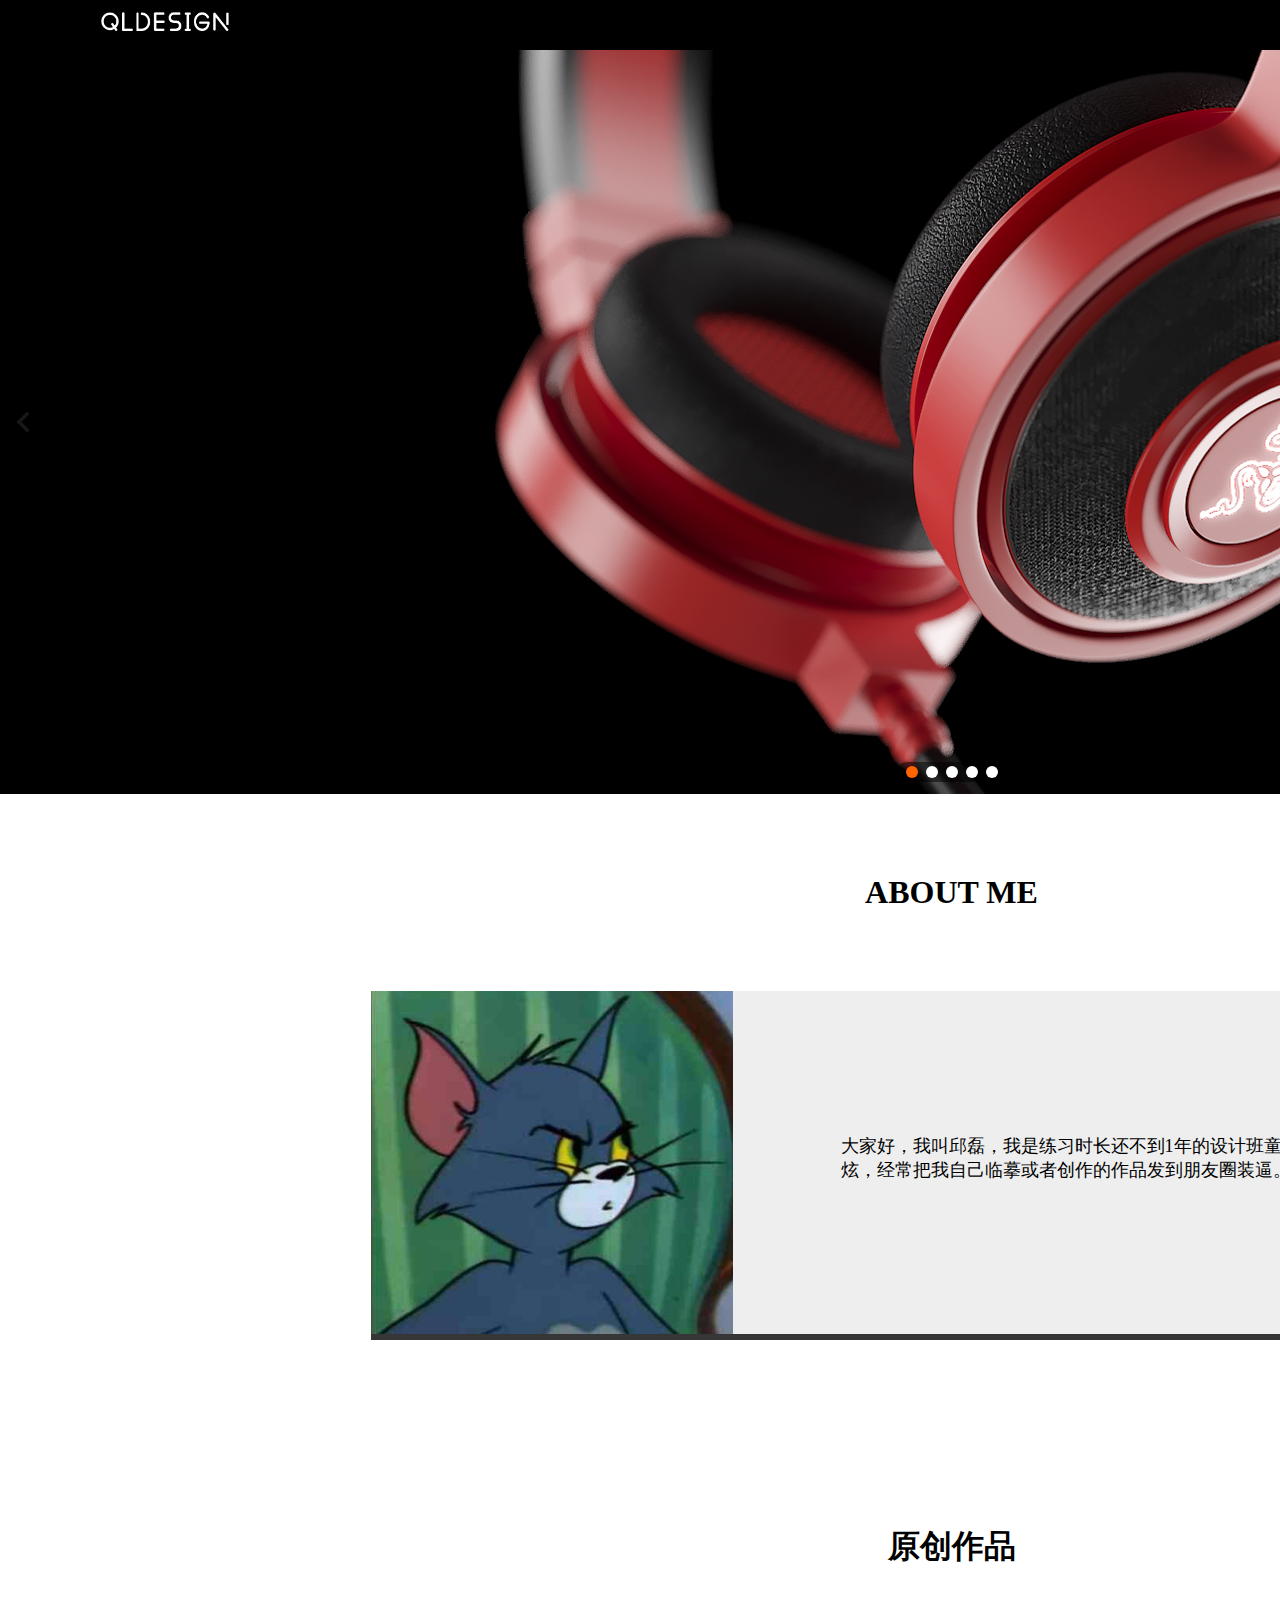
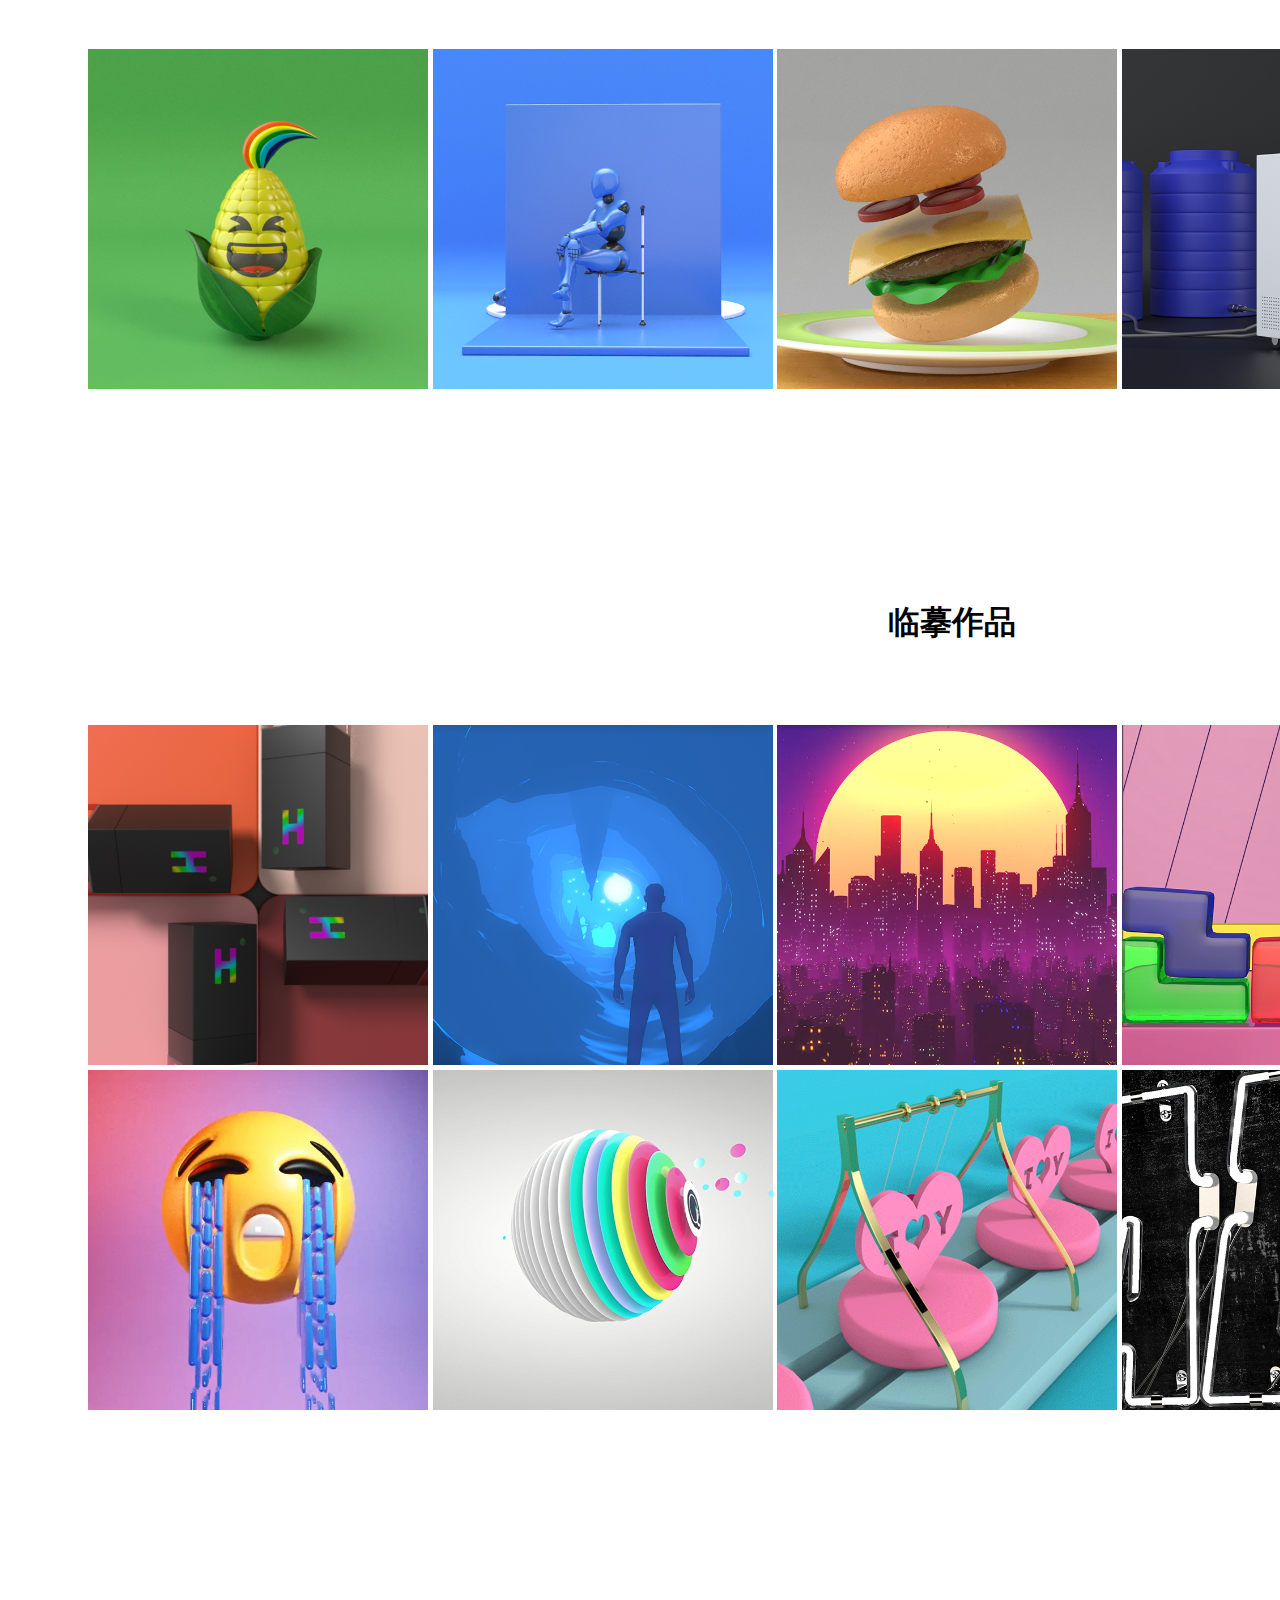
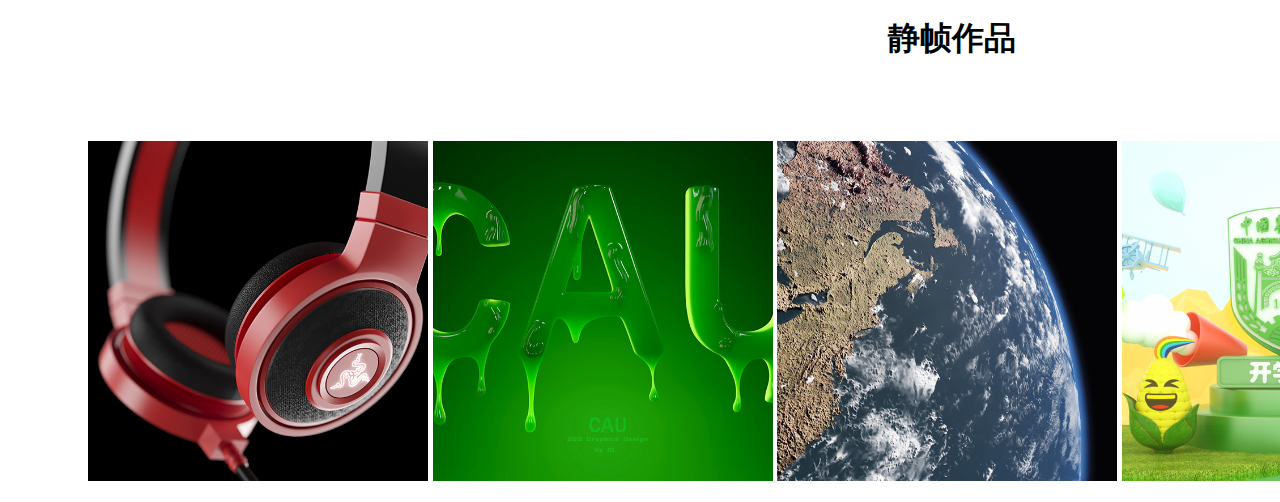
<file: ABOUT/About.html>
<!doctype html>
<html>
<head>
<meta charset="utf-8">
<title>关于我</title>
	
	<link rel="stylesheet" href="css/slide.css">
    <script src="js/jquery.min.js"></script>
    <script src="js/slide.js"></script>
	<style>
        .ck-slide {
            width:1903px;
            height:744px;
        }
        .ck-slide ul.ck-slide-wrapper {
            height:744px;
        }
    </style>
</head>
	<link rel="stylesheet" href="css/CSS.css">
<body>
	
<div class="navBJ">
	<ul class="nav">
		<li><img src="../image/LOGO.png" width="128"></li>
		<li><a href="../index.html" >MAIN</a></li>
		<li><a href="About.html">ABOUT</a></li>
		<li><a href="../CONTACT/contact.html">CONTACT</a></li>
	</ul>
</div>
	
<div class="banner">
	<div class="ck-slide">
        <ul class="ck-slide-wrapper">
            <li>
                <a href=""><img src="../image/banner1.jpg" alt="" style="display: block;width:1903px;"></a>
            </li>
            <li style="display:none">
                <a href=""><img src="../image/banner2.jpg" alt="" style="width:1903px;"></a>
            </li>
            <li style="display:none">
                <a href="javascript:"><img src="../image/banner3.jpg" alt="" style="width:1903px;"></a>
            </li>
            <li style="display:none">
                <a href="javascript:"><img src="../image/banner4.jpg" alt="" style="width:1903px;"></a>
            </li>
            <li style="display:none">
                <a href="javascript:"><img src="../image/banner5.jpg" alt="" style="width:1903px;"></a>
            </li>
        </ul>
        <a href="javascript:" class="ctrl-slide ck-prev">上一张</a>
        <a href="javascript:" class="ctrl-slide ck-next">下一张</a>
        <div class="ck-slidebox">
            <div class="slideWrap">
                <ul class="dot-wrap">
                    <li class="current"><em>1</em></li>
                    <li><em>2</em></li>
                    <li><em>3</em></li>
                    <li><em>4</em></li>
                    <li><em>5</em></li>
                </ul>
            </div>
        </div>
    </div>
</div>
	
<div class="tittle">ABOUT ME</div>
	
<div class="aboutme">
	<div class="about">
		<div class="img"><img src="../image/man.png" alt=""></div>
		<div class="introduction">
			<p>大家好，我叫邱磊，我是练习时长还不到1年的设计班童鞋，喜欢酷喜欢炫，经常把我自己临摹或者创作的作品发到朋友圈装逼。</p>
			</br></br></br>
			<a href="../WORK2/work2.html"><p2>点击查看更多</p2></a>
		</div>
	</div>
</div>
	
<div class="show">
	<div class="tittle">原创作品</div>
	<div class="video">
		<a href="../image/bang.gif" target="_blank"><img src="../image/bangbang.jpg" width="340px" height="340px" alt=""></a>
		<a href="../image/x264.mp4" target="_blank"><img src="../image/hand.png" width="340px" height="340px" alt=""></a>
		<a href="../WORK/work.html" target="_blank"><img src="../image/hamburger.png" width="340px" height="340px" alt=""></a>
		<a href="../image/water.mp4" target="_blank"><img src="../image/water.jpg" width="340px" height="340px" alt=""></a>
		<a href="../image/ice.mp4" target="_blank"><img src="../image/ice.jpg" width="340px" height="340px" alt=""></a>
	</div>
</div>	
	
<div class="show2">
	<div class="tittle">临摹作品</div>
	<div class="video2">
		<a href="../image/Hydraink.mp4" target="_blank"><img src="../image/kouhong.jpg" width="340px" height="340px" alt=""></a>
		<a href="../image/blue.mp4" target="_blank"><img src="../image/blue.jpg" width="340px" height="340px" alt=""></a>
		<a href="../image/moon.gif" target="_blank"><img src="../image/moon.jpg" width="340px" height="340px" alt=""></a>
		<a href="../image/box.mp4" target="_blank"><img src="../image/box.jpg" width="340px" height="340px" alt=""></a>
		<a href="../image/shoe.gif" target="_blank"><img src="../image/shoe.jpg" width="340px" height="340px" alt=""></a>
			
		<a href="../image/cry.gif" target="_blank"><img src="../image/cry.jpg" width="340px" height="340px" alt=""></a>
		<a href="../image/ball.mp4" target="_blank"><img src="../image/ball.jpg" width="340px" height="340px" alt=""></a>
		<a href="../image/love.gif" target="_blank"><img src="../image/love.jpg" width="340px" height="340px" alt=""></a>
		<a href="../image/healthy.mp4" target="_blank"><img src="../image/healthy.jpg" width="340px" height="340px" alt=""></a>
		<a href="../image/virus.mp4" target="_blank"><img src="../image/virus.jpg" width="340px" height="340px" alt=""></a>
	</div>
</div>
	
<div class="show3">
	<div class="tittle">静帧作品</div>
	<div class="video3">
		<a href="../image/ear.png" target="_blank"><img src="../image/ear.jpg" width="340px" height="340px" alt=""></a>
		<a href="../image/CAU.jpg" target="_blank"><img src="../image/CAU2.jpg" width="340px" height="340px" alt=""></a>
		<a href="../image/earth.png" target="_blank"><img src="../image/earth.jpg" width="340px" height="340px" alt=""></a>
		<a href="../image/CAULOGO.png" target="_blank"><img src="../image/CAULOGO.jpg" width="340px" height="340px" alt=""></a>
		<a href="../image/car.jpg" target="_blank"><img src="../image/car2.jpg" width="340px" height="340px" alt=""></a>
	</div>
</div>	
			
			<script>
        $('.ck-slide').ckSlide({
            autoPlay:true
            /*dir:"x"*/
        });
    </script>
			
			
</body>
</html>
</file>
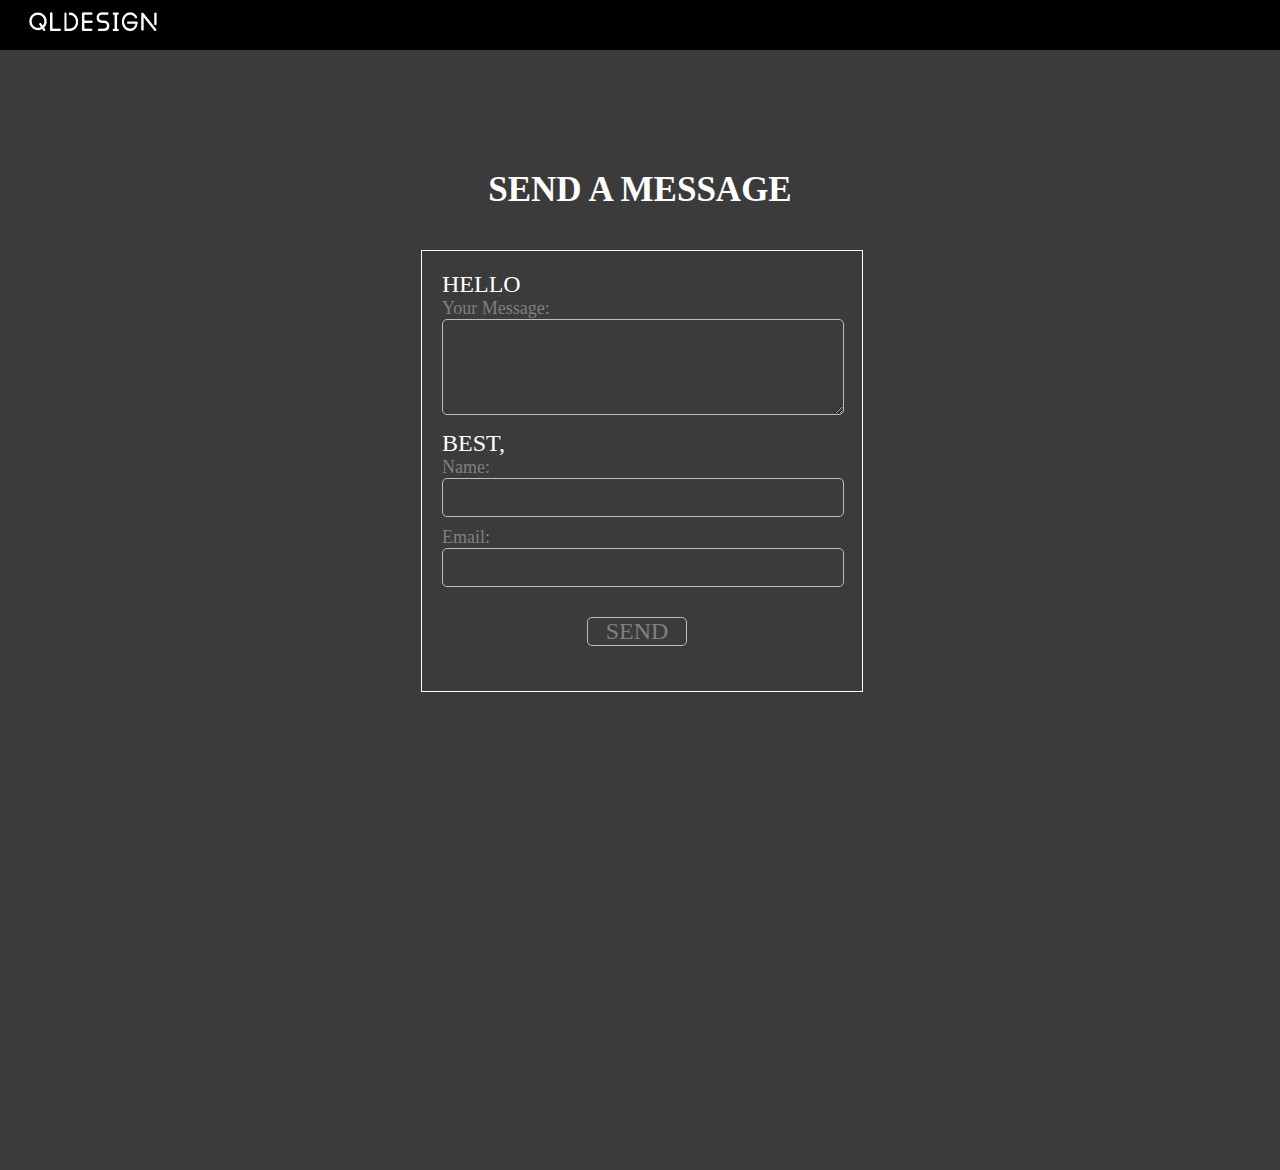
<file: CONNECT/connect.html>
<!DOCTYPE html>
<html lang="Zh-CN">
<head>
	<meta charset="utf-8">
    <title>13-SendMessage</title>
    <link rel="stylesheet" href="connect.css">
  </head>
  <body>
	  
	<div class="navBJ">
	<ul class="nav">
		<li><img src="../image/LOGO.png" width="128"></li>
		<li><a href="../index.html" >MAIN</a></li>
		<li><a href="../ABOUT/About.html">ABOUT</a></li>
		<li><a href="../CONNECT/connect.html">CONNECT</a></li>
	</ul>
	</div>
	  
	<div id="wrap">
		<h1>SEND A MESSAGE</h1>
		<br><br><br>
		<div id="form-wrap">
			<form>
				<p>HELLO</p>
				<label for="email">Your Message:</label>
				<textarea name="message" id="message" value="Your Message"></textarea>
				
				<p>BEST,</p>
				<label for="name">Name:</label>
				<input type="text" name="name" value="" id="name" />
				
				<label for="email">Email:</label>
				<input type="text" name="email" value="" id="email" />
				
				<input type="submit" name="submit" value="SEND" />
			</form>
		</div>
	</div>
  </body>
</html>
</file>
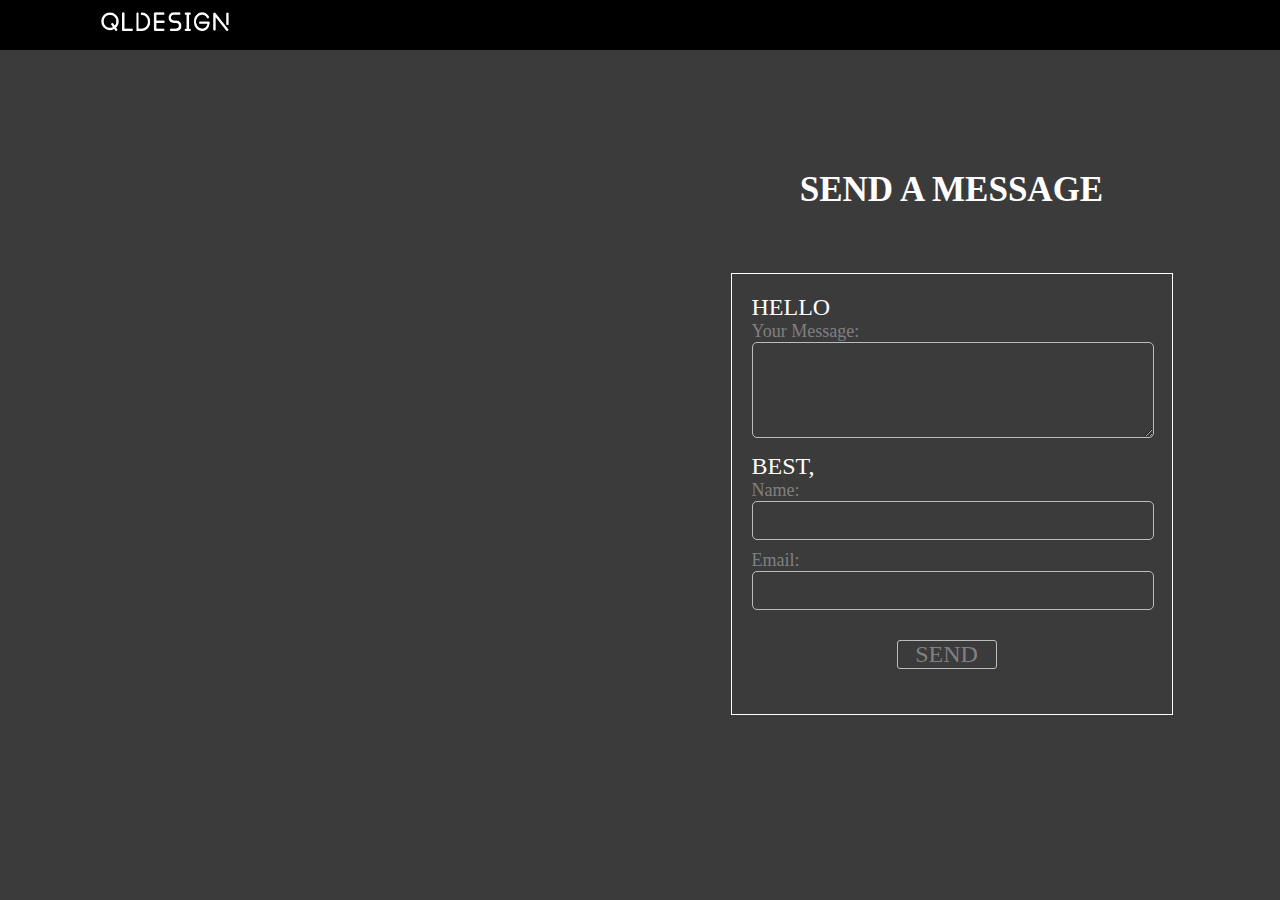
<file: CONTACT/contact.html>
<!DOCTYPE html>
<html lang="Zh-CN">
<head>
	<meta charset="utf-8">
    <title>联系我</title>
    <link rel="stylesheet" href="contact.css">
  </head>
  <body>
	  
	<div class="navBJ">
	<ul class="nav">
		<li><img src="../image/LOGO.png" width="128"></li>
		<li><a href="../index.html" >MAIN</a></li>
		<li><a href="../ABOUT/About.html">ABOUT</a></li>
		<li><a href="../CONTACT/contact.html">CONTACT</a></li>
	</ul>
	</div>
	  
		<div class="title"><h1>SEND A MESSAGE</h1></div>
		<br><br><br>
		<div id="form-wrap">
			<form>
				<p>HELLO</p>
				<label for="email">Your Message:</label>
				<textarea name="message" id="message" value="Your Message"></textarea>
				
				<p>BEST,</p>
				<label for="name">Name:</label>
				<input type="text" name="name" value="" id="name" />
				
				<label for="email">Email:</label>
				<input type="text" name="email" value="" id="email" />
				
				<input type="submit" name="submit" value="SEND" />
			</form>
		</div>
  </body>
</html>
</file>
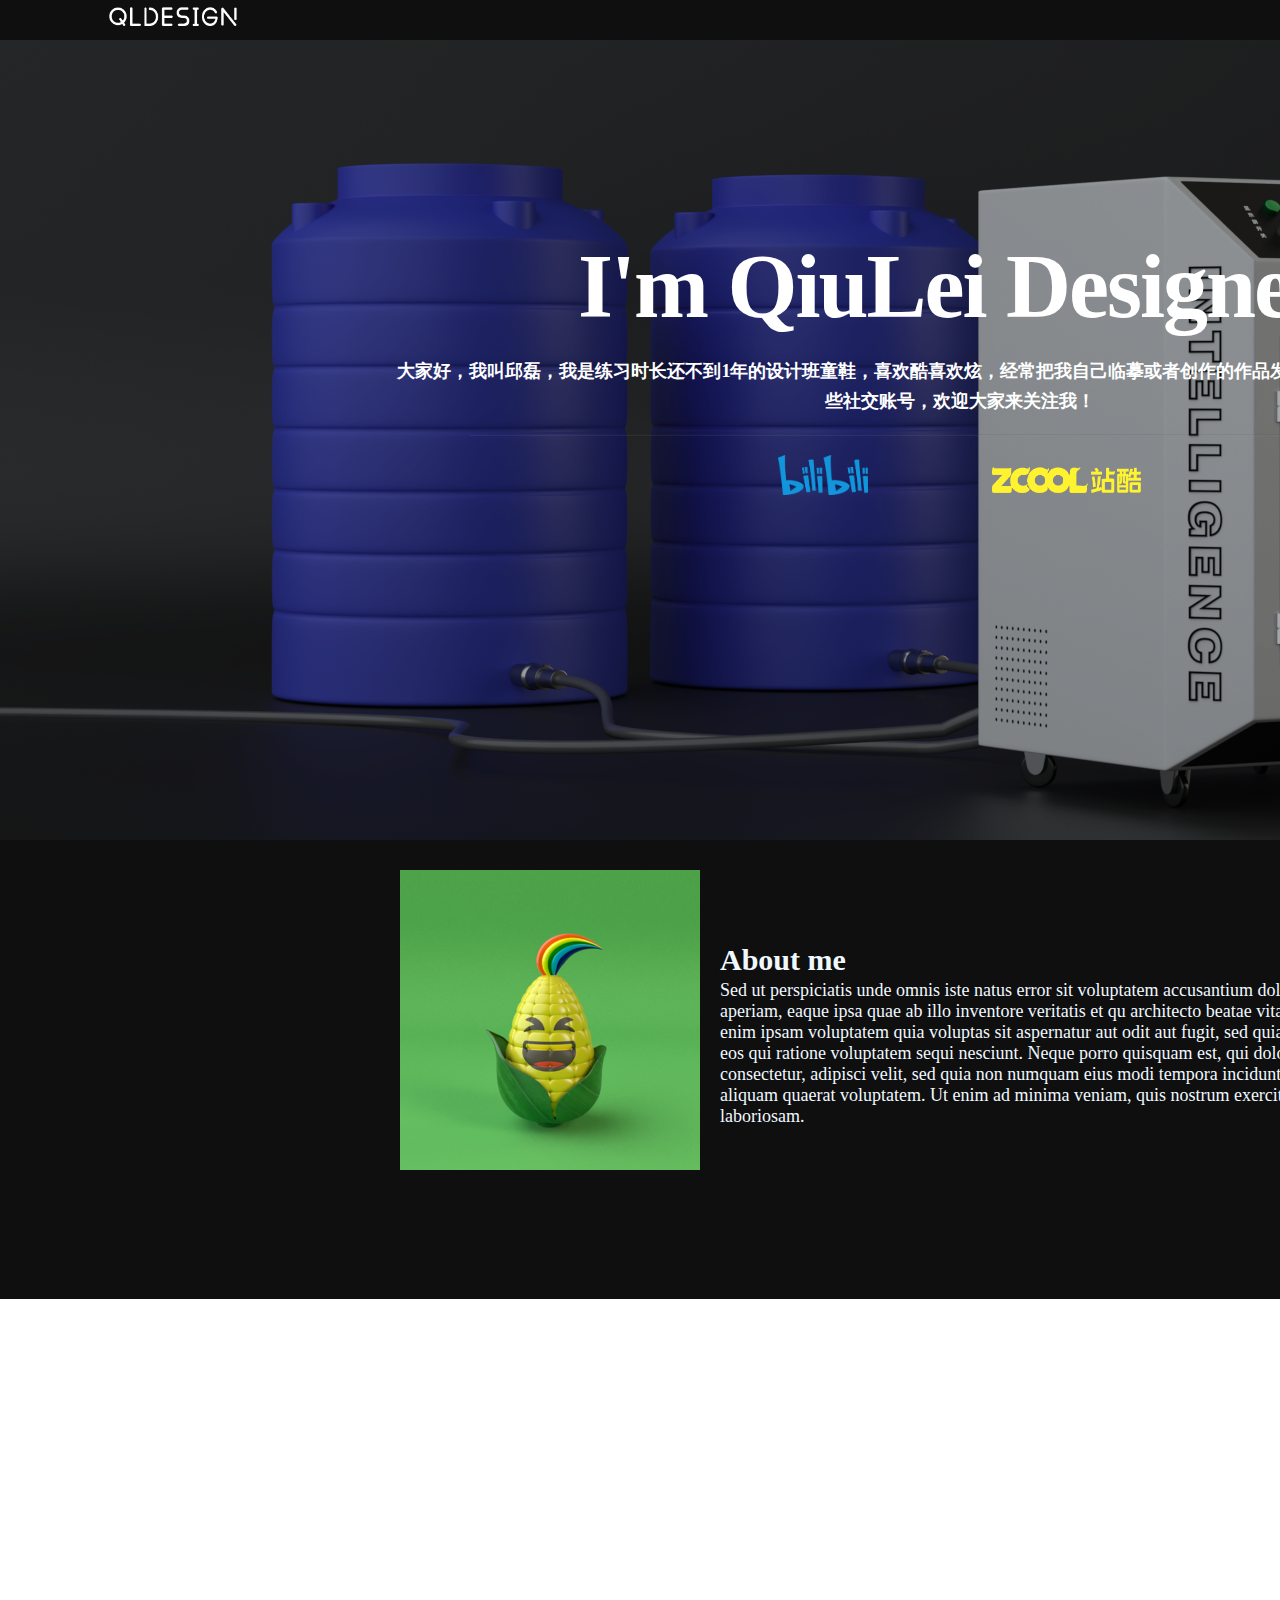
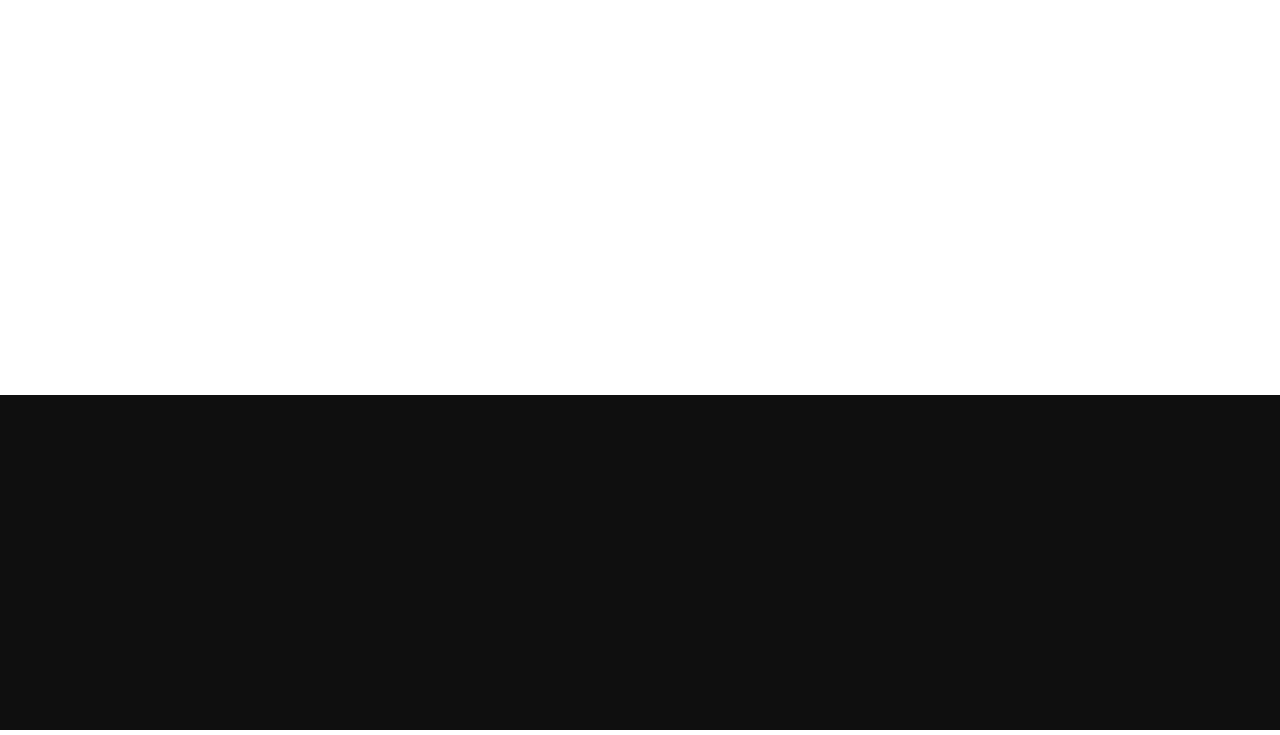
<file: WORK2/work2.html>
<!doctype html>
<html>
<head>
<meta charset="utf-8">
<title>work2</title>
<link rel="stylesheet" href="work2.css">
</head>

<body>
	
<!-- nav开始 -->
<div class="navBJ">
	<ul class="nav">
		<li><img src="../image/LOGO.png" width="128"></li>
		<li><a href="../index.html" >MAIN</a></li>
		<li><a href="../ABOUT/About.html">ABOUT</a></li>
		<li><a href="../CONTACT/contact.html">CONTACT</a></li>
	</ul>
</div>
<!-- nav结束 -->
<div id="header">
	<div class="row banner">
         <div class="banner-text">
            <h1 class="responsive-headline">I'm QiuLei Designer.</h1>
           <h3>大家好，我叫邱磊，我是练习时长还不到1年的设计班童鞋，喜欢酷喜欢炫，经常把我自己临摹或者创作的作品发到朋友圈装逼。下面是我的一些社交账号，欢迎大家来关注我！</h3>
            <hr />
            <ul class="social">
               <li><a href="https://space.bilibili.com/351262457"><img src="../image/BILIBILI_LOGO.png" width="20%" height="20%" alt=""></a></li>
               <li><a href="https://www.zcool.com.cn/u/20598032"><img src="../image/zcool.png" width="30%" height="30%" alt=""></a></li>
            </ul>
         </div>
      </div>
</div>
	
<div class="about">
	<div class="img"><img src="../image/bangbang.jpg" width="300px" alt=""></div>
  <div class="text">
		<h>About me</h>
	  <p>Sed ut perspiciatis unde omnis iste natus error sit voluptatem accusantium doloremque laudantium, totam rem aperiam, eaque ipsa quae ab illo inventore veritatis et qu architecto beatae vitae dicta sunt explicabo. Nemo enim ipsam voluptatem quia voluptas sit aspernatur aut odit aut fugit, sed quia consequuntur magni dolores eos qui ratione voluptatem sequi nesciunt. Neque porro quisquam est, qui dolorem ipsum quia dolor sit amet, consectetur, adipisci velit, sed quia non numquam eius modi tempora incidunt ut labore et dolore magnam aliquam quaerat voluptatem. Ut enim ad minima veniam, quis nostrum exercitationem ullam corporis suscipit laboriosam.</p>
	</div>
</div>
<div class="video">	
</div>
	
</body>
</html>
</file>
<file: ABOUT/css/slide.css>
.ck-slide ul {
    margin:0;
    padding:0;
    list-style-type:none;
}
.ck-slide {
    overflow:hidden;
    position:relative;
	
}
.ck-slide ul.ck-slide-wrapper {
    top:0;
    left:0;
    z-index:1;
    margin:0;
    padding:0;
    position:absolute;
}
.ck-slide ul.ck-slide-wrapper li {
    position:absolute;
}
.ck-slide .ck-ctrl {
    
}
.ck-slide .ck-prev,
.ck-slide .ck-next {
    top:50%;
    z-index:2;
    width:35px;
    height:70px;
    opacity:.15;
    background:red;
    margin-top:-35px;
    position:absolute;
    border-radius:3px;
    text-indent:-9999px;
    background-repeat:no-repeat;
    transition:opacity .2s linear 0s;
}
.ck-slide .ck-prev {
    left:5px;
    background:url( "../../image/arrow-left.png") #000 no-repeat center center;
}
.ck-slide .ck-next {
    right:5px;
    background:url( "../../image/arrow-right.png") #000 no-repeat center center;
}
.ck-slidebox {
    left:50%;
    z-index:30;
    position:absolute;
    bottom:12px;
}
.ck-slidebox ul {
    height:20px;
    padding:0 4px;
    background:rgba(0,0,0,0.5);
    border-radius:8px;
}
.ck-slidebox ul li {
    float:left;
    height:12px;
    margin:4px 4px;
}
.ck-slidebox ul li em {
    width:12px;
    height:12px;
    cursor:pointer;
    background:#fff;
    border-radius:100%;
    text-indent:-9999px;
    display:block;
}
.ck-slidebox ul li.current em {
    background:#FE6500;
}
.ck-slidebox ul li em:hover {
    background:#FE6500;
}
.ck-slidebox .dot-wrap {
    
}
.ck-slidebox .slideWrap{
}
</file>
<file: ABOUT/css/CSS.css>
@charset "utf-8";
/* CSS Document */
* {
	margin: 0 auto;
	padding: 0;
	font-size: 18px;
	list-style: none;
}

.navBJ{
	width: 1903px;
	height: 50px;
	background-color: #000000;
	margin: 0 auto;
}

.navBJ .nav{
	width: 1760px;
	height: 100%;
	margin: 0 auto;
}

.navBJ .nav li a:hover{
	color: aqua;
	font-weight: bold;
}

.navBJ .nav li{
	width: auto;
	float: left;
	line-height: 50px;
	padding: 0 29px;
	color: #FFFFFF;
}

.navBJ .nav li a{
	color: #FFFFFF;
	text-decoration: none;
	
}

.navBJ .nav li:first-child{
	margin-right: 1195px;
}

.banner{
	width: 1903px;
	height: 744px;
}

.banner .ck-slide ul.ck-slide-wrapper il a{
	display: block;
	margin: 0 auto;
}

.tittle{
	width: 1903px;
	text-align: center;
	font-size: 32px;
	font-family: "microsoft yahei";
	font-weight: bold;
	margin: 80px auto;
}
.about{
	width: 1162px;
	height: 343px;
	margin: 80px auto 0;
	border-bottom: 6px solid #363636;
	background-color:#EEEEEE;
}
.aboutme{
	width: 1903px;
	height: 343px;
	margin: 80px auto 0;
}


.aboutme img{
	width: 362px;
	height: 343px;
}
.img{
	width: 363px;
	height: 343px;
	margin-left: 0;
}
.introduction{
	width: 600px;
	height: 200px;
	margin-left: 470px;
	margin-top: -200px;
}
.introduction p2{
	float: right;
	font-size: 10px;
	color:rgba(0,0,0,1.00);
}
.introduction p2:hover{
	font-weight: bold;
	color:rgba(244,174,0,1.00);
}
.show{
	width:1903px;
	height: 565px;
	margin: 74px auto 0;
	padding-top: 37px;
}

.video{
	width:1726.5px;
	height: 340px;
	margin: 73px auto 0;
}

.video2{
	width:1726.5px;
	height: 680px;
	margin: 73px auto 0;
}

.show2{
	width:1903px;
	height: 905px;
	margin: 74px auto 0;
	padding-top: 37px;
}

.show3{
	width:1903px;
	height: 565px;
	margin: 74px auto 0;
	padding-top: 37px;
}

.video3{
	width:1726.5px;
	height: 340px;
	margin: 73px auto 0;
}
</file>
<file: CONNECT/connect.css>
* {
	margin: 0;
	padding: 0;
	font-size: 18px;
	list-style: none;
}

body, div, h1, h2, form, fieldset, input, textarea, footer, p{
	margin: 0;
	padding: 0;
	border: 0;
	outline: none;
	
}
body{
	margin:0 auto;
	background: #F5F5F5;
	color: gray;
	font-family: tahoma;
	background-color: #3B3B3B;
}
p{
	font-family: tahoma;
	font-size: 24px;
	color:#FFFFFF;
}
#wrap{
	width: 530px;
	margin: 20px auto 0;
	height: 1000px;
}
h1{
	margin: 120px auto;
	text-align: center;
	font-size: 35px;
	font-family: tahoma;
	color:#FFFFFF;
}
#form-wrap{
	margin: 150px auto;
	height: 447px;
	position:absolute;
	top: 100px;
}

form{
	background-color: #3B3B3B;
	position: relative;
	top: 0px;
	height: 400px;
	width: 400px;
	margin: 0px 46px;
	padding: 20px;
	border: 1px solid white;
}

lable{
	margin: 11px 20px 0 0;
	font-size: 15px;
	color:#FFFFFF;
	text-transform: uppercase;
}
input[type=text], textarea{
	font: 14px normal uppercase, arial, serif;
	color: dimgray;
	background: none;
	width: 380px;
	height: 37px;
	padding: 0px 10px;
	margin: 0 0 10px 0;
	border: 1px solid #BDBDBD;
	border-radius: 5px;
}
textarea{
	height: 80px;
	padding-top: 14px;
}

#form-wrap input[type=submit]{
	font-family: tahoma;
	font-size: 24px;
	color: gray;
	width: 100px;
	margin:20px 145px;
	text-align: center;
	background: none;
	cursor: pointer;
	border-radius: 3px;border: 1px solid #BDBDBD;
	border-radius: 5px;
}
#form-wrap input[type=submit]:hover{
	background-color: aliceblue;
}

.navBJ{
	width: 100%;
	height: 50px;
	background-color: #000000;
}

.navBJ .nav{
	width: 1760px;
	height: 100%;
	margin: 0 auto;
}

.navBJ .nav li a:hover{
	color: aqua;
	font-weight: bold;
}

.navBJ .nav li{
	width: auto;
	float: left;
	line-height: 50px;
	padding: 0 29px;
	color: #FFFFFF;
}

.navBJ .nav li a{
	color: #FFFFFF;
	text-decoration: none;
	
}

.navBJ .nav li:first-child{
	margin-right: 1195px;
}
</file>
<file: CONTACT/contact.css>
* {
	margin: 0 auto;
	padding: 0;
	font-size: 18px;
	list-style: none;
}

body, div, h1, h2, form, fieldset, input, textarea, footer, p{
	margin: 0 auto;
	padding: 0;
	border: 0;
	outline: none;
	
}
body{
	margin:0 auto;
	background: #F5F5F5;
	color: gray;
	font-family: tahoma;
	background-color: #3B3B3B;
}
p{
	font-family: tahoma;
	font-size: 24px;
	color:#FFFFFF;
}
.title{
	width: 1903px;
	margin: 0 auto;
}
h1{
	margin: 120px auto 0;
	text-align: center;
	font-size: 35px;
	font-family: tahoma;
	color:#FFFFFF;
}
#form-wrap{
	width: 1903px;
	margin: 0 auto;
	height: 447px;
	top: 50px;
}

form{
	background-color: #3B3B3B;
	top: 0px;
	height: 400px;
	width: 400px;
	margin: 0px auto;
	padding: 20px;
	border: 1px solid white;
}

lable{
	margin: 11px 20px 0 0;
	font-size: 15px;
	color:#FFFFFF;
	text-transform: uppercase;
}
input[type=text], textarea{
	font: 14px normal uppercase, arial, serif;
	color: dimgray;
	background: none;
	width: 380px;
	height: 37px;
	padding: 0px 10px;
	margin: 0 0 10px 0;
	border: 1px solid #BDBDBD;
	border-radius: 5px;
}
textarea{
	height: 80px;
	padding-top: 14px;
}

#form-wrap input[type=submit]{
	font-family: tahoma;
	font-size: 24px;
	color: gray;
	width: 100px;
	margin:20px 145px;
	text-align: center;
	background: none;
	cursor: pointer;
	border-radius: 3px;border: 1px solid #BDBDBD;
}
#form-wrap input[type=submit]:hover{
	background-color: aliceblue;
}

.navBJ{
	width: 1903px;
	height: 50px;
	background-color: #000000;
	margin: 0 auto;
}

.navBJ .nav{
	width: 1760px;
	height: 100%;
	margin: 0 auto;
}

.navBJ .nav li a:hover{
	color: aqua;
	font-weight: bold;
}

.navBJ .nav li{
	width: auto;
	float: left;
	line-height: 50px;
	padding: 0 29px;
	color: #FFFFFF;
}

.navBJ .nav li a{
	color: #FFFFFF;
	text-decoration: none;
	
}

.navBJ .nav li:first-child{
	margin-right: 1195px;
}
</file>
<file: WORK2/work2.css>
@charset "utf-8";
/* CSS Document */
* {
	margin: -5px auto;
	padding: 0;
	font-size: 18px;
	list-style: none;
}

body{
	width: 1920px;
	height: 2000px;
	margin: 0 auto;
	padding: 0;
	background-image: url( "../image/backg3.png");
}

.navBJ{
	width: 1920px;
	height: 50px;
	background-color:#0f0f0f;
	margin: 0 auto;
}

.navBJ .nav{
	width: 1760px;
	height: 100%;
	margin: 0 auto;
}

.navBJ .nav li a:hover{
	color: aqua;
	font-weight: bold;
}

.navBJ .nav li{
	width: auto;
	float: left;
	line-height: 50px;
	padding: 0 29px;
	color: #FFFFFF;
}

.navBJ .nav li a{
	color: #FFFFFF;
	text-decoration: none;
	
}

.navBJ .nav li:first-child{
	margin-right: 1195px;
}
h1,h2,h3,ul,il,span,a
{
	margin: 0;
   	padding: 0;
   	border: 0;
   	outline: 0;
   	font-size: 100%;
   	vertical-align: baseline;
   	background: transparent;
}
#header {
	widows: 1920px;
  	 height: 800px;
  	 background: #161415 url( "../image/work2.png") no-repeat top center;
  	 text-align: center;
}
#header .banner {
   display: inline-block;
   vertical-align: middle;
   margin: 200px auto;
   width: 85%;
   padding-bottom: 30px;
}

#header .banner-text h1 {
   font-size: 90px;
   color: #fff;
   letter-spacing: -2px;
   margin: 0 auto 18px auto;
}

#header .banner-text h3 {
   	font-size: 18px;
	font-weight: 100px;
   	color: #FFFFFF;
    margin: 0 auto;
   	width: 70%;
	line-height:30px;
}

#header .banner-text hr {
   width: 60%;
   margin: 18px auto 24px auto;
   border-color: #2F2D2E;
   border-color: rgba(150, 150, 150, .1);
}

#header .social {
   margin: 24px 0;
   padding: 0;
}
#header .social li {
   display: inline-block;
   margin: 0 -120px;
   padding: 0;
}
#header .social li a:hover { color: #11ABB0; }

.about{
	width: 1920px;
	margin: 0 auto;
}

.text{
	width: 800px;
	text-align: inherit;
	margin-right: 400px;
	margin-top: 100px;
	color: aliceblue;
}
.text h{
	line-height: 50px;
	font-size: 30px;
	font-weight: bold;
}

.img{
	width: 300px;
	height: 300px;
	display: block;
	margin-left: 400px;
	margin-top: -60px;
	float: left;
}
.video{
	width: 1920px;
	margin-top: 128px;
	height: 1080px;
	background-image: url( "../image/design.gif");
	background-repeat: no-repeat;
	background-attachment:fixed;
}
</file>
